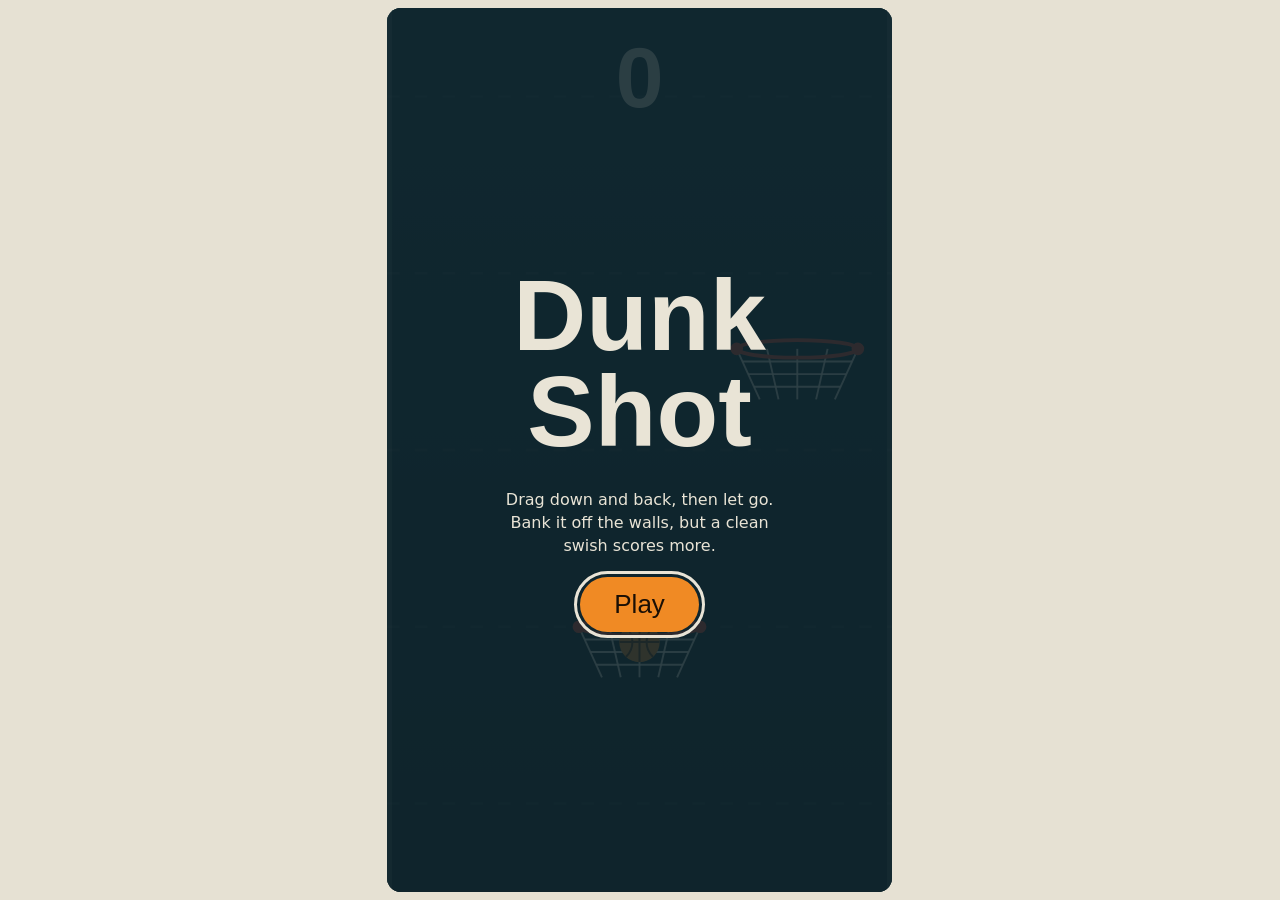
<file: game/game.html>
<!DOCTYPE html>
<html lang="en">
<head>
<meta charset="utf-8">
<meta name="viewport" content="width=device-width, initial-scale=1, viewport-fit=cover">
<title>No internet - Dunk Shot</title>
<!-- Extension pages can't run inline <script> (Chrome's default extension CSP),
     so the CSS and JS live in their own files next to this one. -->
<link rel="stylesheet" href="game.css">
</head>
<body>
  <div class="stage" id="stage">
    <canvas id="game"></canvas>
    <div class="score" id="score">0</div>

    <div class="overlay" id="overlay">
      <h1 id="ovTitle">Dunk Shot</h1>
      <div class="big" id="ovStats"></div>
      <p id="ovHint">Drag down and back, then let go. Bank it off the walls, a clean swish scores more.</p>
      <button id="playBtn">Play</button>
    </div>

    <!-- Shown only when you were redirected here and the connection is back -->
    <div class="net hidden" id="net">
      <span id="netMsg"></span>
      <button id="netBtn">Reload page</button>
    </div>
  </div>
  <script src="game.js"></script>
</body>
</html>
</file>
<file: game/game.css>
/* ------------------------------------------------------------------
     COLOR TOKENS
     Defining colors once as CSS variables means you can re-skin the whole
     game by editing this block. The JS below reads these same values
     (see the PALETTE constant) so the canvas and the page match.
     ------------------------------------------------------------------ */
  :root {
    --page-bg: #e6e1d3;          /* the area AROUND the game (light mode) */
    --court:   #10262e;          /* deep night-court teal */
    --chalk:   #e9e4d6;          /* line markings, text */
    --ball:    #f08a24;          /* the basketball */
    --rim:     #e5482f;          /* hoop rim */
    --gold:    #f3c13a;          /* swish popups */

    /* Make room for phone notches / home bars */
    box-sizing: border-box;
    padding-top: env(safe-area-inset-top, 0px);
    padding-bottom: env(safe-area-inset-bottom, 0px);
  }
  @media (prefers-color-scheme: dark) {
    :root:not([data-theme="light"]) { --page-bg: #081418; }
  }
  :root[data-theme="dark"] { --page-bg: #081418; }

  html, body { height: 100%; margin: 0; }
  body {
    background: var(--page-bg);
    display: flex;
    align-items: center;
    justify-content: center;
    font-family: system-ui, -apple-system, "Segoe UI", sans-serif;
    overscroll-behavior: none;       /* no pull-to-refresh while dragging */
    -webkit-user-select: none;
    user-select: none;
  }

  /* ------------------------------------------------------------------
     THE STAGE
     The game world is a fixed 400 x 700 "logical" size (see W and H in
     the JS). The stage keeps that 4:7 shape and scales to fit the
     screen. Because we always draw in logical units and let CSS/canvas
     scale it, the game feels identical on every device.
     ------------------------------------------------------------------ */
  .stage {
    position: relative;
    /* width is the smaller of: the available width, or the width that makes the
       4:7 box exactly as tall as the screen. Two lines = fallback for old browsers. */
    width: min(100%, calc((100vh - 16px) * 4 / 7));
    width: min(100%, calc((100dvh - 16px) * 4 / 7));
    aspect-ratio: 4 / 7;
    background: var(--court);
    border-radius: 14px;
    overflow: hidden;
    container-type: inline-size;     /* lets us size text in "cqw" = % of stage width */
  }
  canvas {
    display: block;
    width: 100%;
    height: 100%;
    touch-action: none;              /* stop the browser from scrolling when you drag */
  }

  /* Score sits on top of the canvas; pointer-events:none lets drags pass through it */
  .score {
    position: absolute;
    top: 3%;
    left: 0; right: 0;
    text-align: center;
    font-family: "Big Shoulders Display", Impact, "Arial Narrow", sans-serif;
    font-weight: 700;
    font-size: 64px;
    font-size: 17cqw;
    line-height: 1;
    color: var(--chalk);
    opacity: 0.92;
    pointer-events: none;
  }

  /* Title / game-over panel */
  .overlay {
    position: absolute;
    inset: 0;
    display: flex;
    flex-direction: column;
    align-items: center;
    justify-content: center;
    gap: 14px;
    padding: 24px;
    text-align: center;
    color: var(--chalk);
    background: rgba(16, 38, 46, 0.86);
    transition: opacity 0.25s ease;
  }
  .overlay.hidden { opacity: 0; pointer-events: none; }
  .overlay h1 {
    margin: 0;
    font-family: "Big Shoulders Display", Impact, "Arial Narrow", sans-serif;
    font-weight: 600;
    font-size: 72px;
    font-size: 20cqw;
    line-height: 0.95;
  }
  .overlay p { margin: 0; max-width: 28ch; line-height: 1.45; font-size: 16px; }
  .overlay .big {
    font-family: "Big Shoulders Display", Impact, "Arial Narrow", sans-serif;
    font-weight: 400;
    font-size: 28px;
  }
  .overlay button {
    margin-top: 6px;
    padding: 12px 34px;
    border: 0;
    border-radius: 999px;
    background: var(--ball);
    color: #1a0f05;
    font-family: "Big Shoulders Display", Impact, "Arial Narrow", sans-serif;
    font-weight: 300;
    font-size: 26px;
    cursor: pointer;
  }
  .overlay button:focus-visible { outline: 3px solid var(--chalk); outline-offset: 3px; }

/* ---- Extension-only: the "you're back online" banner ---- */
.net {
  position: absolute;
  left: 12px; right: 12px; bottom: 12px;
  z-index: 5;                         /* above the title/game-over overlay */
  display: flex; align-items: center; justify-content: space-between; gap: 10px;
  padding: 10px 12px 10px 16px;
  border-radius: 999px;
  background: var(--chalk);
  color: #10262e;
  font-size: 14px;
}
.net.hidden { display: none; }
.net button {
  border: 0; border-radius: 999px; padding: 8px 16px;
  background: #10262e; color: var(--chalk);
  font: inherit; font-weight: 600; cursor: pointer;
}
.net button:focus-visible { outline: 3px solid var(--ball); outline-offset: 2px; }
</file>
